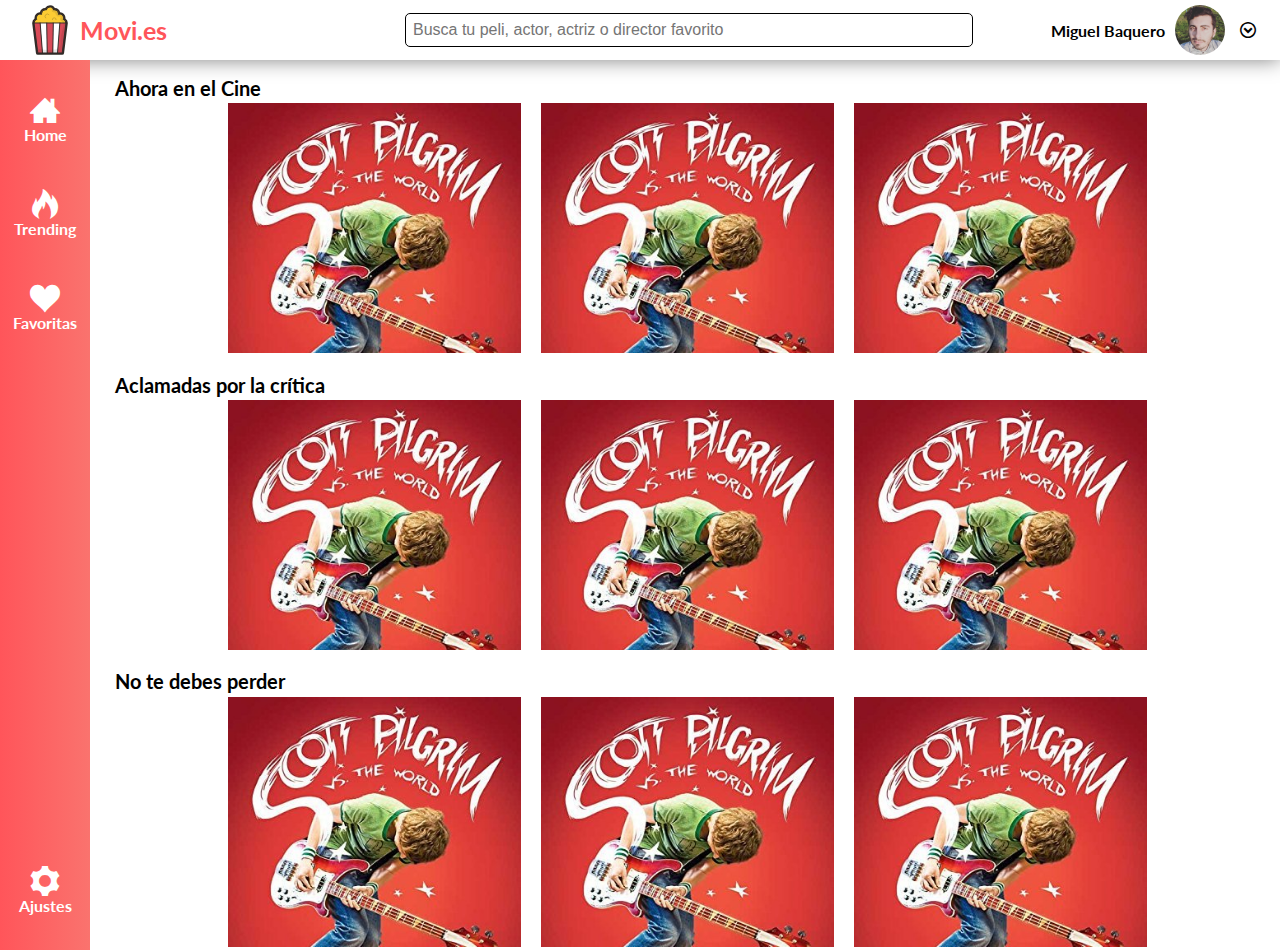
<file: index.html>
<!DOCTYPE html>
<html lang="en">
<head>
    <meta charset="UTF-8">
    <meta name="viewport" content="width=device-width, initial-scale=1.0">
    <meta http-equiv="X-UA-Compatible" content="ie=edge">
    <title>Movies.es</title>
    <link rel="stylesheet" href="styles.css">
    <link href="https://fonts.googleapis.com/css?family=Lato:300,400,700&display=swap" rel="stylesheet">
</head>
<body>
    <i class="icon-menu burger-button" id="burger-menu"></i>
    <header class="header">
        <div class="header-container">
            <a href="" class="header-logo">
                <img src="logo.svg" alt="movies">
                <span class="header-logo-text">Movi.es</span>
            </a>
            <span class="header-searchbar">
                <input type="text" placeholder="Busca tu peli, actor, actriz o director favorito">
            </span>
            <span class="header-user-name">Miguel Baquero</span>
            <figure class="header-user-image">
                <img src="user-image.jpg" alt="user-image" id="user-image">
            </figure>
            <i class="header-icon icon-circle-down"></i>
        </div>
    </header>
    <div class="general-container">
        <section class="menu-container">
            <nav class="menu-navigation">
                <a href="" class="menu-home">
                    <p class="icon-container">
                            <i class="menu-icon icon-home"></i>
                    </p>
                    <p class="menu-text text-home">Home</p>
                </a>
                <a href="" class="menu-fire">
                    <p class="icon-container">
                        <i class="menu-icon icon-fire"></i>
                    </p>
                    <p class="menu-text text-fire">Trending</p>
                </a>
                <a href="" class="menu-heart">
                    <p class="icon-container">
                        <i class="menu-icon icon-heart"></i>
                    </p>
                    <p class="menu-text text-heart">Favoritas</p>
                </a>
                <a href="" class="menu-settings">
                    <p class="icon-container">
                        <i class="menu-icon icon-settings"></i>
                    </p>
                    <p class="menu-text text-settings">Ajustes</p>
                </a>
            </nav>
        </section>
        <div class="general-movie-container">
            <div class="movie-container">
                <h1 class="movie-premier-title">Ahora en el Cine</h1>
                <section class="movie-container-premier">
                    <a href="" class="movie">
                        <figure class="movie-image">
                            <img src="Scott-Pilgrim.jpg" alt="Scott-Pilgrim">
                        </figure>
                        <span class="movie-overlay">
                            <h2 class="movie-title">
                                Scott Pilgrim vs The World
                            </h2>
                            <p class="movie-details">
                                Lorem iipsum, dolor sit amet consectetur adipisicing elit. Voluptate quam eaque pariatur.
                            </p>
                        </span>
                    </a>
                    <a href="" class="movie">
                        <figure class="movie-image">
                            <img src="Scott-Pilgrim.jpg" alt="Scott-Pilgrim">
                        </figure>
                        <span class="movie-overlay">
                            <h2 class="movie-title">
                                Scott Pilgrim vs The World
                            </h2>
                            <p class="movie-details">
                                Lorem iipsum, dolor sit amet consectetur adipisicing elit. Voluptate quam eaque pariatur.
                            </p>
                        </span>
                    </a>
                    <a href="" class="movie">
                        <figure class="movie-image">
                            <img src="Scott-Pilgrim.jpg" alt="Scott-Pilgrim">
                        </figure>
                        <span class="movie-overlay">
                            <h2 class="movie-title">
                                Scott Pilgrim vs The World
                            </h2>
                            <p class="movie-details">
                                Lorem iipsum, dolor sit amet consectetur adipisicing elit. Voluptate quam eaque pariatur.
                            </p>
                        </span>
                    </a>
                </section>
                <h1 class="movie-critics-title">Aclamadas por la crítica</h1>
                <section class="movie-container-critics">
                    <a href="" class="movie">
                        <figure class="movie-image">
                            <img src="Scott-Pilgrim.jpg" alt="Scott-Pilgrim">
                        </figure>
                        <span class="movie-overlay">
                            <h2 class="movie-title">
                                Scott Pilgrim vs The World
                            </h2>
                            <p class="movie-details">
                                Lorem iipsum, dolor sit amet consectetur adipisicing elit. Voluptate quam eaque pariatur.
                            </p>
                        </span>
                    </a>
                    <a href="" class="movie">
                        <figure class="movie-image">
                            <img src="Scott-Pilgrim.jpg" alt="Scott-Pilgrim">
                        </figure>
                        <span class="movie-overlay">
                            <h2 class="movie-title">
                                Scott Pilgrim vs The World
                            </h2>
                            <p class="movie-details">
                                Lorem iipsum, dolor sit amet consectetur adipisicing elit. Voluptate quam eaque pariatur.
                            </p>
                        </span>
                    </a>
                    <a href="" class="movie">
                        <figure class="movie-image">
                            <img src="Scott-Pilgrim.jpg" alt="Scott-Pilgrim">
                        </figure>
                        <span class="movie-overlay">
                            <h2 class="movie-title">
                                Scott Pilgrim vs The World
                            </h2>
                            <p class="movie-details">
                                Lorem iipsum, dolor sit amet consectetur adipisicing elit. Voluptate quam eaque pariatur.
                            </p>
                        </span>
                    </a>
                </section>
                <h1 class="movie-trending-title">No te debes perder</h1>
                <section class="movie-container-trending">
                    <a href="" class="movie">
                        <figure class="movie-image">
                            <img src="Scott-Pilgrim.jpg" alt="Scott-Pilgrim">
                        </figure>
                        <span class="movie-overlay">
                            <h2 class="movie-title">
                                Scott Pilgrim vs The World
                            </h2>
                            <p class="movie-details">
                                Lorem iipsum, dolor sit amet consectetur adipisicing elit. Voluptate quam eaque pariatur.
                            </p>
                        </span>
                    </a>
                    <a href="" class="movie">
                        <figure class="movie-image">
                            <img src="Scott-Pilgrim.jpg" alt="Scott-Pilgrim">
                        </figure>
                        <span class="movie-overlay">
                            <h2 class="movie-title">
                                Scott Pilgrim vs The World
                            </h2>
                            <p class="movie-details">
                                Lorem iipsum, dolor sit amet consectetur adipisicing elit. Voluptate quam eaque pariatur.
                            </p>
                        </span>
                    </a>
                    <a href="" class="movie">
                        <figure class="movie-image">
                            <img src="Scott-Pilgrim.jpg" alt="Scott-Pilgrim">
                        </figure>
                        <span class="movie-overlay">
                            <h2 class="movie-title">
                                Scott Pilgrim vs The World
                            </h2>
                            <p class="movie-details">
                                Lorem iipsum, dolor sit amet consectetur adipisicing elit. Voluptate quam eaque pariatur.
                            </p>
                        </span>
                    </a>
                </section>
            </div> 
        </div>
    </div>

    <script>
        //consulta de un mediaQuery para JavaScript
        const ipad = window.matchMedia('screen and (max-width: 500px)');
        // crear constante para identificar el menu
        const menu = document.querySelector('.menu-navigation');
        // crear constante para identificar el menu dentro del codigo html
        const burgerButton = document.querySelector('#burger-menu');
        //invocar a un listener cuando la resolucion de la pantalla es menor a 768px
        ipad.addListener(validation);
        //funcion para de validacion para activar la escucha del boton menu
        function validation(event) {
            console.log("Listener: ", event.matches);
            //condicionante para agregar o quitar el listener del menu
            if (event.matches) {
                //Listener para identificar si se hace click o no al boton
                burgerButton.addEventListener('click', hideShow);
            } else {
                burgerButton.removeEventListener('click', hideShow);
            }
        }
        //el event listener se activa mediante un resize, por lo cual es necesario volver a invocar a la funcion
        validation(ipad);
        //funcion que se activa una vez que se identifica el click en el menu
        function hideShow() {
            //condicion para determinar si 'is-active' se encuentra dentro del codigo o no
            if (menu.classList.contains('is-active')) {
                //remover del codigo html 'is-active'
                menu.classList.remove('is-active');
            } else {
                //agregar al codigo html 'is-active'
                menu.classList.add('is-active');
            }
        }
    </script>
</body>
</html>
</file>
<file: styles.css>
/* Fuentes de iconos */
@font-face {
    font-family: 'icomoon';
    src:  url('fonts/icomoon.eot?9yi8l1');
    src:  url('fonts/icomoon.eot?9yi8l1#iefix') format('embedded-opentype'),
      url('fonts/icomoon.ttf?9yi8l1') format('truetype'),
      url('fonts/icomoon.woff?9yi8l1') format('woff'),
      url('fonts/icomoon.svg?9yi8l1#icomoon') format('svg');
    font-weight: normal;
    font-style: normal;
}
  
[class^="icon-"], [class*=" icon-"] {
    /* use !important to prevent issues with browser extensions that change fonts */
    font-family: 'icomoon' !important;
    speak: none;
    font-style: normal;
    font-weight: normal;
    font-variant: normal;
    text-transform: none;
    line-height: 1;
  
    /* Better Font Rendering =========== */
    -webkit-font-smoothing: antialiased;
    -moz-osx-font-smoothing: grayscale;
}
  
.icon-home:before {
    content: "\e902";
}
.icon-settings:before {
    content: "\e994";
}
.icon-fire:before {
    content: "\e9a9";
}
.icon-menu:before {
    content: "\e9bd";
}
.icon-heart:before {
    content: "\e9da";
}
.icon-circle-down:before {
    content: "\ea43";
}

/* Fuete de texto */
body {
    font-family: 'Lato', sans-serif;
    margin: 0;
}

.burger-button {
    width: 40px;
    height: 40px;
    border-radius: 50%;
    background-color: rgb(255, 85, 90);
    line-height: 40px;
    text-align: center;
    position: fixed;
    z-index: 2;
    left: 5px;
    top: 70px;
    color: white;
    display: none;
}

.header {
    display: flex;
    margin: 0;
    padding: 0 20px;
    justify-content: center;
    box-shadow: 0px 0 20px 0px rgba(0,0,0,0.5);
}

.header-container {
    width: 100%;
    margin: 0;
    padding: 0;
    background: white;
    display: grid;
    grid-template-columns: 2fr 2fr 2fr 2fr 2fr 2fr 50px 25px;
    grid-gap: 10px;
    grid-template-areas: "logo . searchbar searchbar searchbar user-name user-image icon";
    align-items: center;
}

.header-logo {
    margin: 0;
    padding: 0;
    height: 60px;
    width: 60px;
    grid-area: logo;
    display: flex;
    align-items: center;
    text-decoration: none;
}

.header-logo img {
    max-height: 100%;
}

.header-logo-text {
    color: rgb(255, 85, 90);
    font-weight: bold;
    font-size: 25px;
}

.header-searchbar {
    max-width: 100%;
    margin: 0;
    grid-area: searchbar;
}

.header-searchbar input{
    width: 100%;
    padding: 7px;
    font-size: 16px;
    border: 1px solid black;
    border-radius: 5px;
    box-sizing: border-box;
}

.header-user-name {
    grid-area: user-name;
    justify-self: end;
    font-size: 16px;
    font-weight: bold;
}

.header-user-image {
    height: 50px;
    width: 50px;
    margin: 0;
    padding: 0;
    grid-area: user-image;
    justify-self: center;
}

.header-user-image img{
    width: 100%;
    margin: 0;
    padding: 0;
    border-radius: 25px;
}

.header-icon {
    grid-area: icon;
    justify-self: center;
}

.general-container {
    display: grid;
    grid-template-columns: 90px 1fr;
    grid-template-areas: "navegacion peliculas";
    grid-gap: 5px;
    align-items: center;
    justify-items: center;
}

.menu-container {
    grid-area: navegacion;
    height: 100%;
    width: 100%;
}

.menu-navigation {
    background: linear-gradient(to right, rgb(255, 85, 90), rgb(250, 115, 110));
    padding: 20px 0;
    display: grid;
    grid-template-rows: 1fr 1fr 1fr 6fr 1fr;
    grid-template-areas:
        "inicio"
        "trending"
        "favoritos"
        "."
        "ajustes";
    grid-gap: 15px;
    align-items: center;
    justify-items: stretch;
}

.icon-container {
    margin: 0;
    text-align: center;
}

.menu-icon {
    color: white;
    text-decoration: none;
    font-size: 30px;
}

.menu-text {
    color: white;
    text-decoration: none;
    font-weight: bold;
    font-size: 16px;
    margin: 0;
    text-align: center;
}

.menu-home,
.menu-fire,
.menu-heart,
.menu-settings {
    text-decoration: none;
    padding: 15px 0;
}

.menu-home {
    grid-area: inicio;
}

.menu-fire {
    grid-area: trending;
}

.menu-heart {
    grid-area: favoritos;
}

.menu-settings {
    grid-area: ajustes;
}

.general-movie-container {
    grid-area: peliculas;
    width: 100%;
    height: 100%;
}

.movie-container {
    width: 100%;
    height: 100%;
    display: grid;
    grid-template-rows: 40px 1fr 40px 1fr 40px 1fr;
    grid-template-areas:
        "title1"
        "section1"
        "title2"
        "section2"
        "title3"
        "section3";
    /* grid-gap: 15px; */
    justify-items: center;
    align-items: center;
}

.movie-premier-title {
    grid-area: title1;
    justify-self: start;
    font-size: 20px;
    margin: 0;
    align-self: end;
    padding: 0 20px;
}


.movie-container-premier {
    grid-area: section1;
    max-width: 100%;
    max-height: 100%;
    display: grid;
    grid-template-columns: repeat(3, minmax(100px, 293px));
    justify-items: center;
    align-items: center;
    grid-gap: 20px;
    padding: 0 20px;
}

.movie-critics-title {
    grid-area: title2;
    justify-self: start;
    font-size: 20px;
    margin: 0;
    align-self: end;
    padding: 0 20px;
}

.movie-container-critics {
    grid-area: section2;
    max-width: 100%;
    max-height: 100%;
    display: grid;
    grid-template-columns: repeat(3, minmax(100px, 293px));
    justify-items: center;
    align-items: center;
    grid-gap: 20px;
    padding: 0 20px;
}

.movie-trending-title {
    grid-area: title3;
    justify-self: start;
    font-size: 20px;
    margin: 0;
    align-self: end;
    padding: 0 20px;
}

.movie-container-trending {
    grid-area: section3;
    max-width: 100%;
    max-height: 100%;
    display: grid;
    grid-template-columns: repeat(3, minmax(100px, 293px));
    justify-items: center;
    align-items: center;
    grid-gap: 20px;
    padding: 0 20px;
}

.movie {
    cursor: pointer;
    position: relative;
    display: block;
    overflow: hidden;
}

.movie-image {
    margin: 0;
    height: 250px;
    overflow: hidden;
}

.movie-image img{
    width: 100%;
    vertical-align: top;
}

.movie-overlay {
    background: rgba(255, 85, 90, 0.5);
    position: absolute;
    left: 0;
    right: 0;
    bottom: 0;
    top: 100%;
    align-items: center;
    justify-content: center;
    color: white;
}

.movie:hover .movie-overlay {
    transition: 1s;
    top: 50%;
}

.movie-title {
    margin: 0;
    padding: 10px 10px 5px 10px;
    font-size: 18px;
    font-weight: bold;
    text-decoration: none;
}

.movie-details {
    margin: 0;
    padding: 0px 10px 10px 10px;
    font-size: 14px;
    font-weight: normal;
    text-decoration: none;
}

@media screen and (min-width: 768px) and (max-width: 1024px) {
    
    .movie-overlay {
        top: 50%;
    }

    .header-user-name {
        font-size: 12px;
    }
}

@media screen and (max-width: 768px) {

    .header {
        padding: 0;
    }

    .header-container {
        width: 100%;
        margin: 0;
        padding: 0;
        background: white;
        display: grid;
        grid-template-columns: 2fr 2fr 2fr 2fr 2fr 50px 25px;
        grid-gap: 10px;
        grid-template-areas: "logo . searchbar searchbar searchbar user-image icon";
        align-items: center;
    }

    .header-user-name {
        display: none;
    }

    .movie-overlay {
        top: 70%;
    }

    .movie-title {
        font-size: 16px;
    }

    .movie-details {
        display: none;
    }
}

@media screen and (max-width: 500px) {

    .burger-button {
        display: block;
    }

    .menu-navigation {
        position: fixed;
        background: rgba(250, 115, 110, 0.5);
        z-index: 1;
        top: 0;
        left: -100vw;
        bottom: 0;
        width: 100vw;
        display: grid;
        grid-template-rows: repeat(4, 1fr);
        grid-template-areas: "inicio" "trending" "favoritos" "ajustes";
        grid-gap: 20px;
        align-items: center;
        justify-content: center;
        transition: 0.3s;
    }

    .menu-navigation.is-active {
        left: 0;
    }

    .header {
        box-shadow: none;
    }

    .header-container {
        grid-template-columns: repeat(6, 2fr) 1fr;
        grid-template-areas: "logo searchbar searchbar searchbar searchbar user-image icon";
    }

    .header-logo-text {
        display: none;
    }

    .general-container {
        display: block;
    }

    .movie-container-premier,
    .movie-container-critics,
    .movie-container-trending {
        grid-template-columns: repeat(2, 1fr);
    }

    .movie-premier-title,
    .movie-critics-title,
    .movie-trending-title {
        align-self: center;
        justify-self: center;
    }

    .movie-container {
        grid-template-rows: 60px 1fr 60px 1fr 60px 1fr;
    }
}

@media screen and (max-width: 375px) {
    .header-container {
        grid-template-columns: repeat(5, 2fr) 1fr;
        grid-template-areas: "logo searchbar searchbar searchbar searchbar user-image";
    }

    .header-icon {
        display: none;
    }
}
</file>
